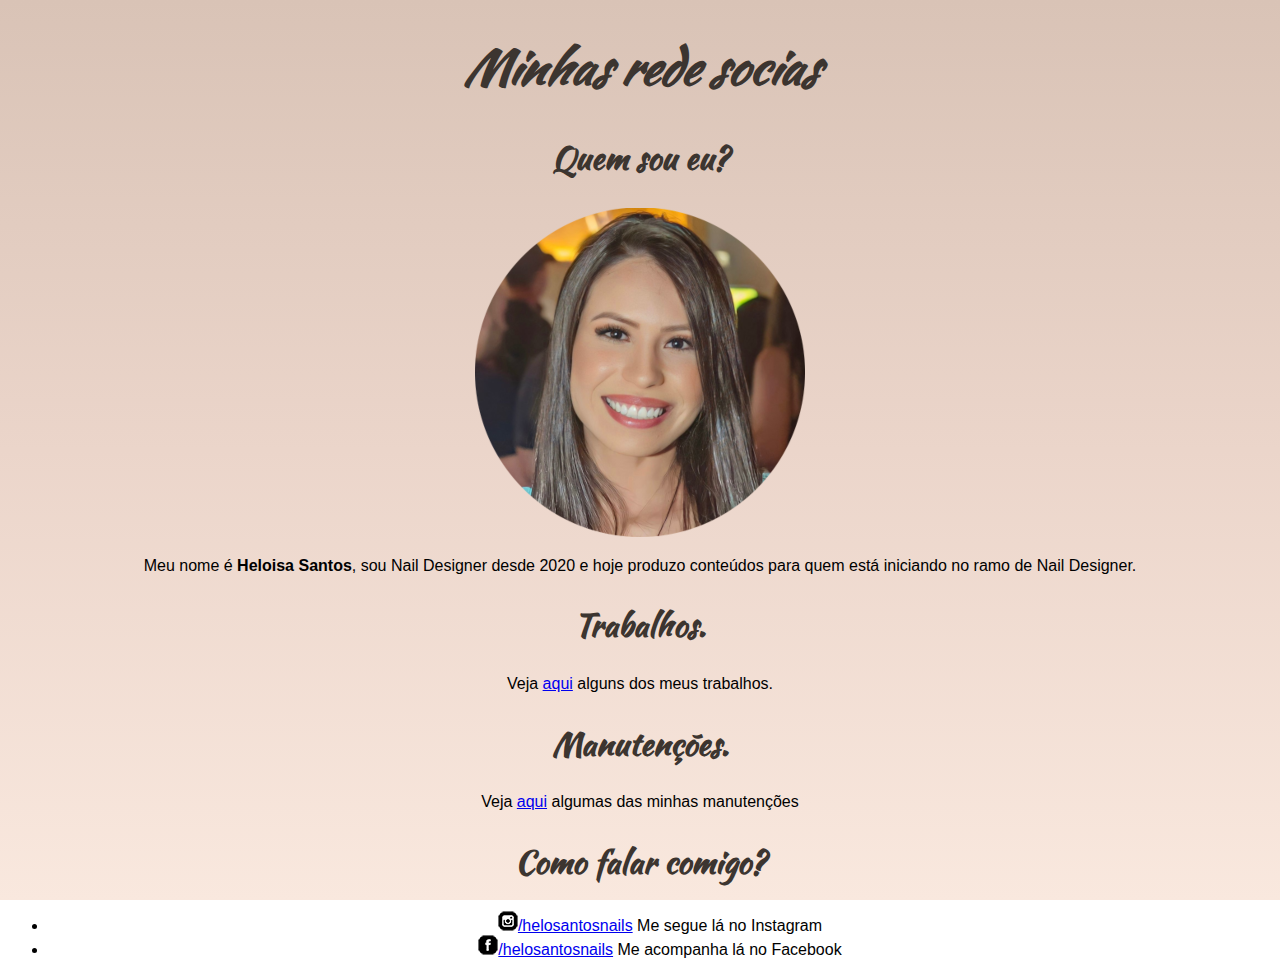
<file: index.html>
<!DOCTYPE html>
<html lang="pt-br">
<head>
    <meta charset="UTF-8">
    <meta name="viewport" content="width=device-width, initial-scale=1.0">
    <title>Helo Santos Nails</title>
    <link rel="stylesheet" href="style.css">
</head>
<body>
    <h1>Minhas rede socias</h1>
    <h2> Quem sou eu?</h2>
    <img src="Helo/capa1.png" alt="helo nails">
    <p>Meu nome é <b>Heloisa Santos</b>, sou Nail Designer desde 2020 e hoje produzo conteúdos para quem está iniciando no ramo de Nail Designer.</p>
    <h2>Trabalhos.</h2>
    <p>Veja <a href="pag002.html" rel="next">aqui</a> alguns dos meus trabalhos.</p>
    <h2>Manutenções.</h2>
    <p>Veja <a href="pag003.html" rel="next">aqui</a> algumas das minhas manutenções</p>
    <h2>Como falar comigo?</h2>
    <ul>
        <li><img src="Helo/icone-instagram.png" alt=""><a href="https://www.instagram.com/helosantosnails/" target="_blank" rel="external">/helosantosnails</a> Me segue lá no Instagram</li>
        <li><img src="Helo/icone-facebook.png" alt=""><a href="https://www.facebook.com/profile.php?id=100050676106442" target="_blank" rel="external">/helosantosnails</a> Me acompanha lá no Facebook</li>
    </ul>
</body>
</html>
</file>
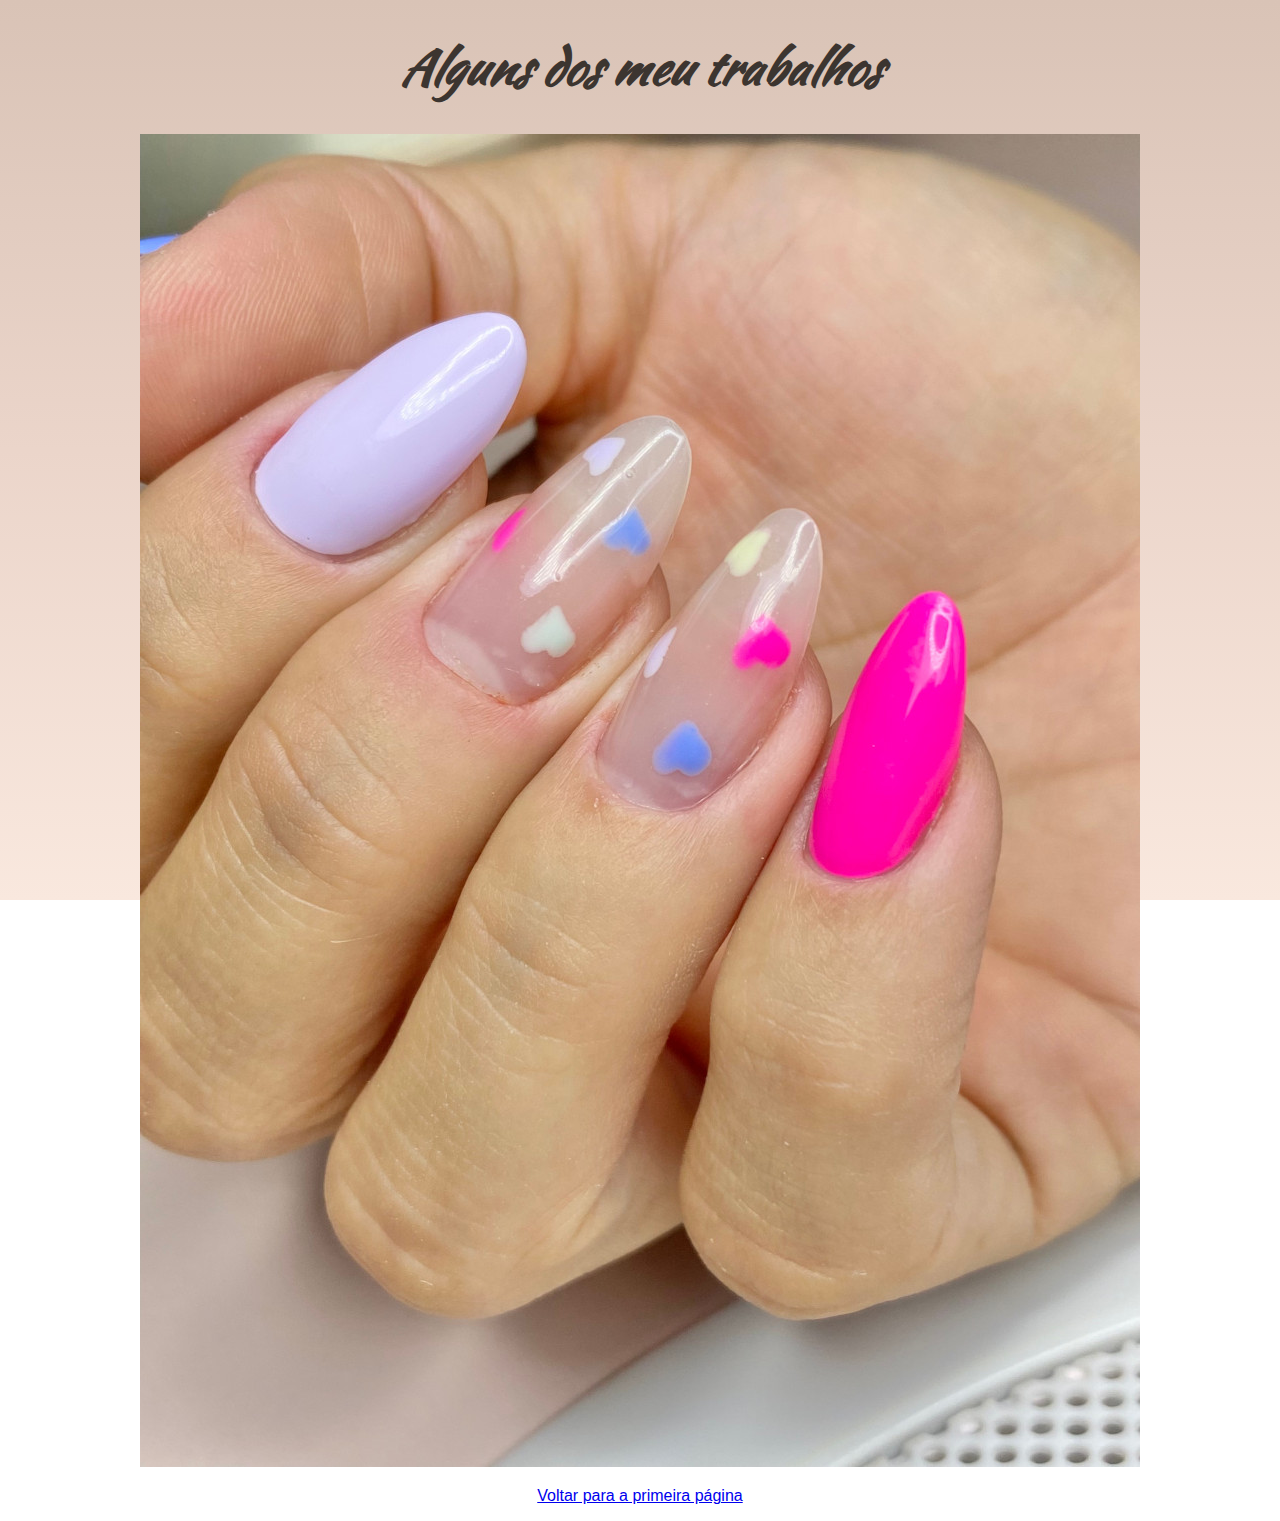
<file: pag002.html>
<!DOCTYPE html>
<html lang="pt-br">
<head>
    <meta charset="UTF-8">
    <meta name="viewport" content="width=device-width, initial-scale=1.0">
    <title>Página 02</title>
    <link rel="stylesheet" href="style.css">
</head>
<body>
    <h1>Alguns dos meu trabalhos</h1>
    <picture>
        <source media="(max-width: 750px)" srcset="Helo/300.jpg" type="image/jpg">
        <source media="(max-width: 1050px)" srcset="Helo/700.jpg" type="image/jpg">
        <img src="Helo/1000.jpg" alt="grande">
    </picture>
    <p><a href="index.html" rel="prev">Voltar para a primeira página</a></p>
</body>
</html>
</file>
<file: style.css>
@charset "UTF-8";
@import url('https://fonts.googleapis.com/css2?family=Kaushan+Script&display=swap');

body {
    background-image: linear-gradient(180deg, #d9c3b6, #ebd5ca, #f9e8de);
    font-family: Arial, Helvetica, sans-serif;
    text-align: center;
    background-attachment: fixed;
    font-size: 1em ;
}

h1 {
    font: italic bolder 3em 'kaushan Script', sans-serif;
    color:#3c3530;
}

h2 {
    font: bolder 2em 'kaushan Script', sans-serif;
    color:#3c3530;
}
</file>
